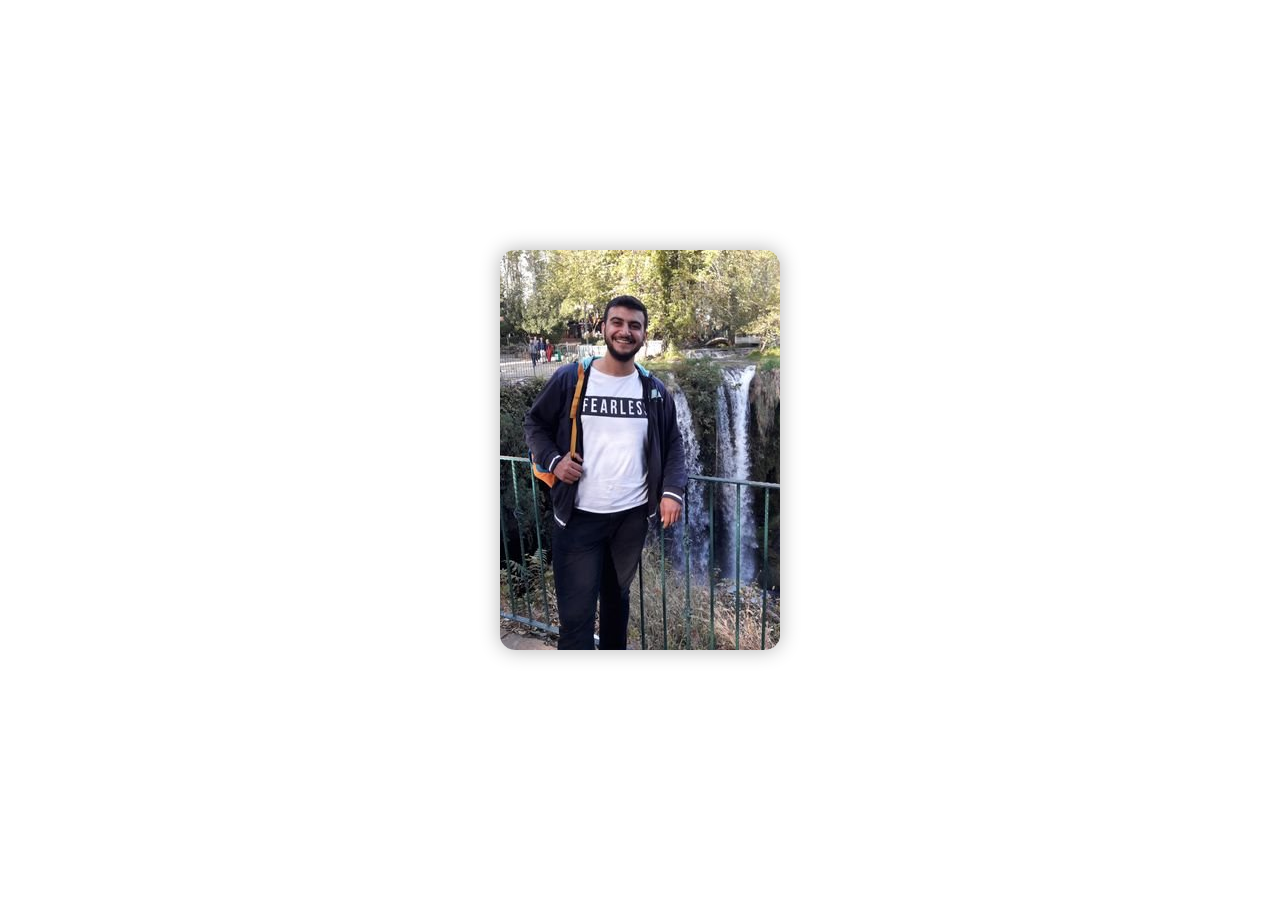
<file: index.html>
<!DOCTYPE html>
<html lang="en">
<head>
    <meta charset="UTF-8">
    <title>Card</title>
    <link href="css/fontawesome-free-5.15.1-web/css/all.css" rel="stylesheet">
    <link rel="stylesheet" href="css/style.css">
</head>
<body>
    <div class="container">
        <div class="profile"></div>
    <div class="text">
        <p id="name"><span>Okan</span><span>Yeşiloğlu</span></p>
        <p class="content">Web Developer</p>
        <p class="content">Lorem ipsum dolor sit amet, consectetur adipisicing elit.</p>
        <div class="links">
            <a href="#"><i class="fab fa-instagram" aria-hidden="true"></i></a>
            <a href="#"><i class="fab fa-github" aria-hidden="true"></i></a>
            <a href="#"><i class="fab fa-linkedin" aria-hidden="true"></i></a>
        </div>
    </div>
    </div>
</body>
</html>
</file>
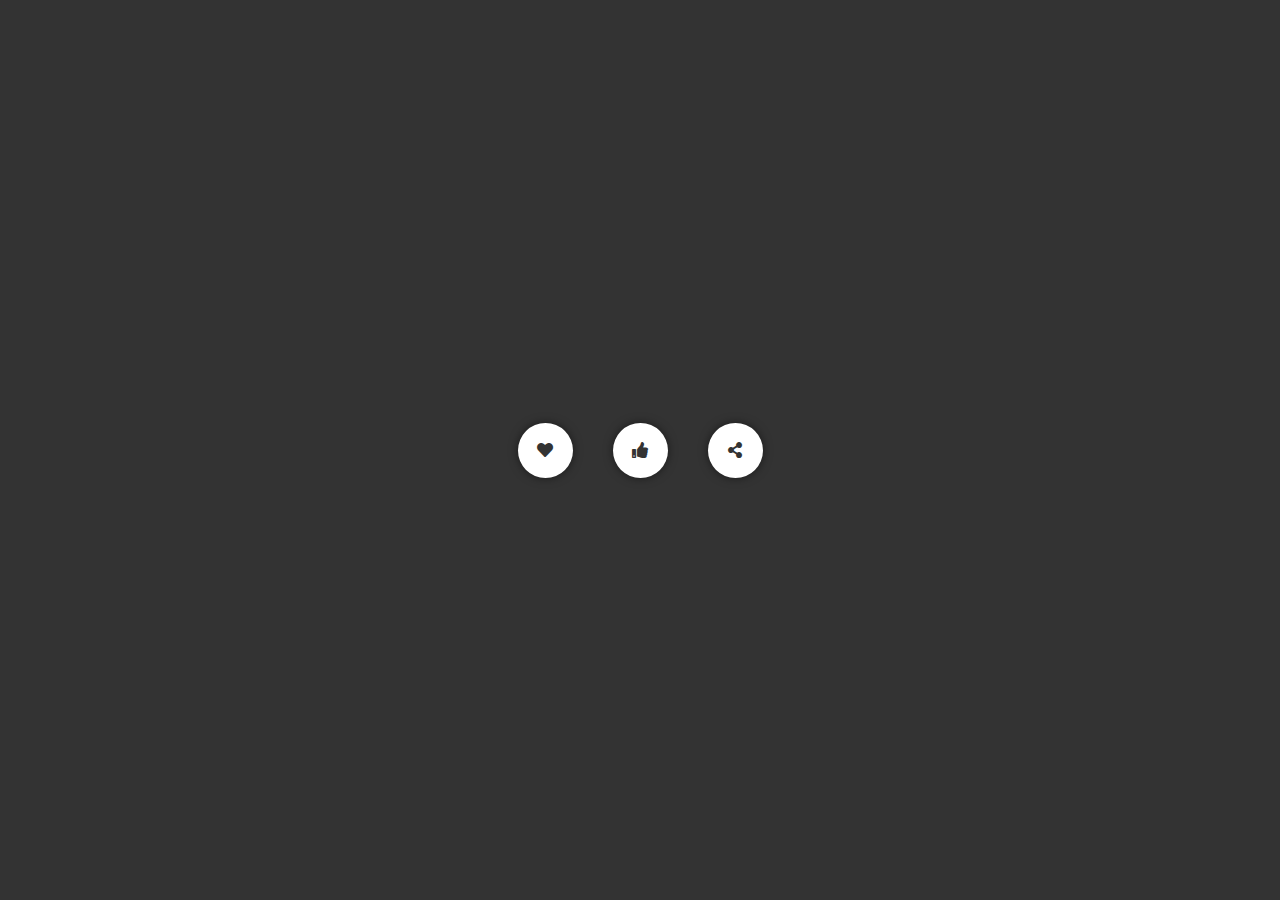
<file: buttons.html>
<!DOCTYPE html>
<html lang="en">
<head>
    <meta charset="UTF-8">
    <title>Button</title>
    <link href="css/fontawesome-free-5.15.1-web/css/all.css" rel="stylesheet">
    <link href="css/buttons.css" rel="stylesheet">
</head>
<body>
    <div class="wrapper">
        <div class="icon-wrapper">
            <i class="fa fa-heart"></i>
        </div>
        <div class="icon-wrapper">
            <i class="fa fa-thumbs-up"></i>
        </div>
        <div class="icon-wrapper">
            <i class="fa fa-share-alt"></i>
        </div>
    </div>
<script src="script.js"></script>
</body>
</html>
</file>
<file: css/style.css>
*{
    padding: 0;
    margin:0;
    box-sizing: border-box;
}
.container{
    position: absolute;
    top:50%;
    left: 50%;
    transform: translate(-50%,-50%);
    width: 280px;
    height: 400px;
    background-color: #fff;
    border-radius: 15px;
    box-shadow: 0 0 20px rgba(0, 0, 0,.3);
    overflow: hidden;
}
.profile{
    position: absolute;
    width: 100%;
    height: 100%;
    background: url('./img/foto.jpg') center/cover;
    transition: .5s;
}
.text{
    position: absolute;
    bottom: 0;
    width: 100%;
    height: 200px;
    transform: translateY(230px);
    transition: .5s;
    display: flex;
    align-items: center;
    flex-direction: column;
}
.text #name{
    margin-top: 10px;
    display: flex;
}
.content {
    text-align: center;
    font-size: .8rem;
    padding: 5px;
    color: #bfbfbf;
    opacity: 0;
    transition: .5s ease;
}
span{
    display: block;
    transition: .7s cubic-bezier(.75,-1,0,1.15);
    margin: 2px;
}
span:nth-child(1) {
    transform: translateX(-170px);
}
span:nth-child(2){
    transform: translateX(170px);
}
.links{
    display: flex;
    margin-top: 20px;
}
.links a{
    text-decoration: none;
    display: block;
    margin: 5px;
    width: 40px;
    height: 40px;
    text-align: center;
    line-height: 40px;
    border-radius: 50%;
    font-size: 1.2rem;
    color: #fff;
    transition: .7s cubic-bezier(.75,-1,0,1.15);
}
a:nth-child(1){
    background: #dd2a7b;
    transform: translateX(-200px);
}
a:nth-child(2){
    background: #26242e;
    transform: translateY(200px);
}
a:nth-child(3){
    background: #0077b5;
    transform: translateX(200px);
}
.container:hover .text{
    transform: translateY(0px);
    background: #ffffff;
}
.container:hover .profile{
    transform: translateY(-30px) scale(1.1);
}
.container:hover #name span{
    transform: translateX(0);
    transition-delay:.5s;
}
.container:hover .content{
    opacity: 1;
    transition-delay: 1.5s;
}
.container:hover .links a{
    transform: translate(0,0);
    transition-delay: .5s;
}
</file>
<file: css/buttons.css>
body {
    margin: 0;
}
.wrapper {
    height: 100vh;
    display: flex;
    align-items: center;
    justify-content: center;
    background: #333;
}
.icon-wrapper {
    display: flex;
    align-items: center;
    justify-content: center;
    height: 55px;
    width: 55px;
    margin: 0 20px;
    color: #333;
    background: #fff;
    box-shadow: 0 0 10px 0 rgba(0,0,0,.5);
    cursor: pointer;
    border-radius: 50%;
}
.liked {
    color: #ff008a;
    animation-name: heart-like;
    animation-duration: 250ms;
    animation-iteration-count: 1;
    animation-timing-function: linear;
}

.unliked {
    animation-name: heart-unlike;
    animation-duration: 250ms;
    animation-iteration-count: 1;
    animation-timing-function: linear;
}

@keyframes heart-like {
    0% { transform: scale(1); }
    50% { transform: scale(1.3);  }
    100% { transform: scale(1);}
}

@keyframes heart-unlike {
    0% { transform: scale(1); }
    50% { transform: scale(.7); }
    100% { transform: scale(1);}
}
</file>
